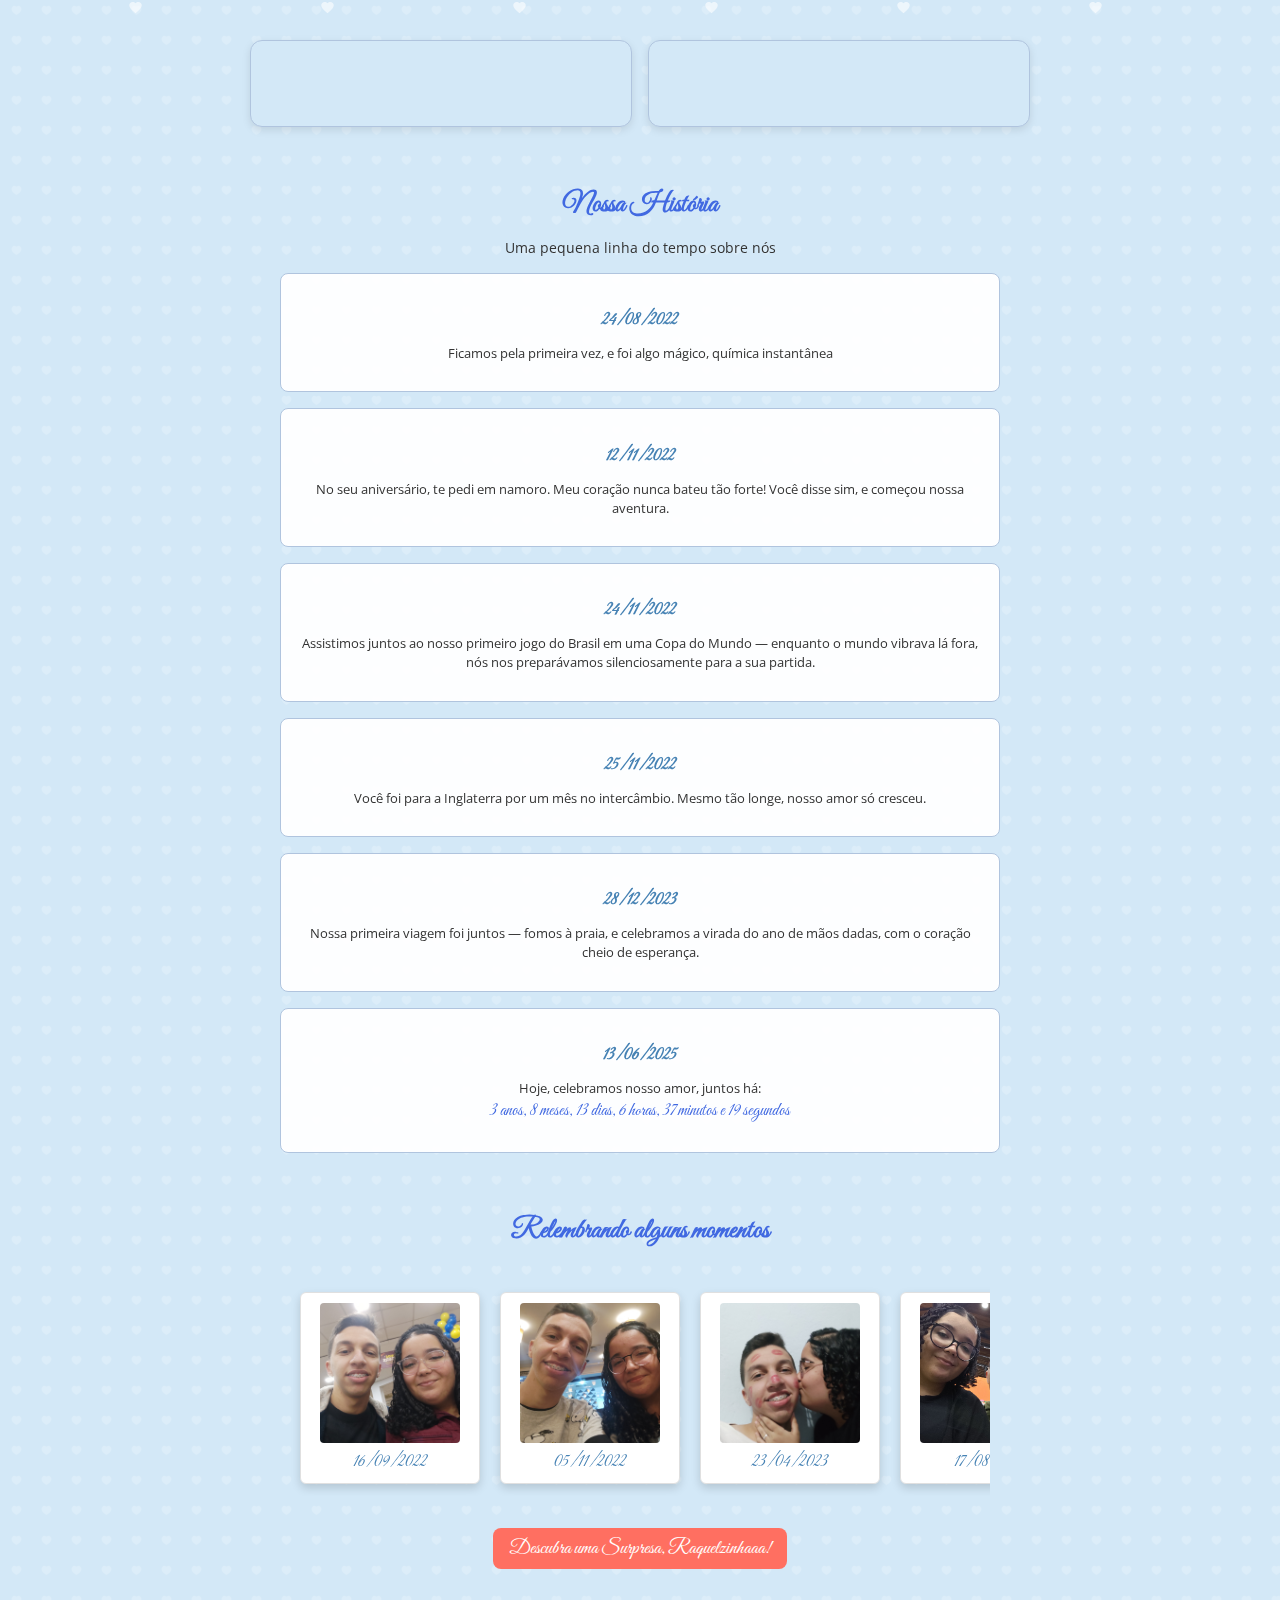
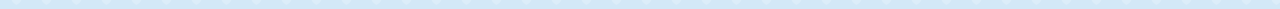
<file: index.html>
<!DOCTYPE html>
<html lang="pt-BR">
<head>
    <meta charset="UTF-8">
    <meta name="viewport" content="width=device-width, initial-scale=1.0">
    <title>Raquelzinhaaa, Meu Amor</title>
    <link href="https://fonts.googleapis.com/css2?family=Great+Vibes&family=Open+Sans:wght@300;400&display=swap" rel="stylesheet">
    <link rel="shortcut icon" href="data:image/svg+xml,%3Csvg xmlns='http://www.w3.org/2000/svg' viewBox='0 0 24 24'%3E%3Cpath d='M12 21.35l-1.45-1.32C5.4 15.36 2 12.28 2 8.5 2 5.42 4.42 3 7.5 3c1.74 0 3.41.81 4.5 2.09C13.09 3.81 14.76 3 16.5 3 19.58 3 22 5.42 22 8.5c0 3.78-3.4 6.86-8.55 11.54L12 21.35z' fill='%23ff6f61'/%3E%3C/svg%3E" type="image/svg+xml">
    <link rel="stylesheet" href="style/home.css">
</head>
<body>
    <!-- Corações flutuantes -->
    <div class="hearts">
        <span class="heart" style="left: 10%; animation-delay: 0s;"></span>
        <span class="heart" style="left: 25%; animation-delay: 1s;"></span>
        <span class="heart" style="left: 40%; animation-delay: 2s;"></span>
        <span class="heart" style="left: 55%; animation-delay: 3s;"></span>
        <span class="heart" style="left: 70%; animation-delay: 4s;"></span>
        <span class="heart" style="left: 85%; animation-delay: 5s;"></span>
    </div>

    <!-- Spotify embeds lado a lado -->
    <div class="spotify-embeds-container">
        <div class="spotify-embed">
            <iframe style="border-radius:12px" src="https://open.spotify.com/embed/track/2o2xhyri4aJUtgMGkf5P0J?utm_source=generator&theme=0" width="100%" height="80" frameBorder="0" allowfullscreen="" allow="autoplay; clipboard-write; encrypted-media; fullscreen; picture-in-picture" loading="lazy"></iframe>
        </div>
        <div class="spotify-embed">
            <iframe style="border-radius:12px" src="https://open.spotify.com/embed/track/208OvbnQKMT7rcsP8q3BQK?utm_source=generator&theme=0" width="100%" height="80" frameBorder="0" allowfullscreen="" allow="autoplay; clipboard-write; encrypted-media; fullscreen; picture-in-picture" loading="lazy"></iframe>
        </div>
    </div>

        <!-- Linha do tempo -->
    <div class="timeline">
        <h3>Nossa História</h3>
        <p>Uma pequena linha do tempo sobre nós</p>
        <div class="timeline-item">
            <div class="timeline-content">
                <h4>24/08/2022</h4>
                <p>Ficamos pela primeira vez, e foi algo mágico, química instantânea</p>
            </div>
        </div>
        <div class="timeline-item">
            <div class="timeline-content">
                <h4>12/11/2022</h4>
                <p>No seu aniversário, te pedi em namoro. Meu coração nunca bateu tão forte! Você disse sim, e começou nossa aventura.</p>
            </div>
        </div>
        <div class="timeline-item">
            <div class="timeline-content">
                <h4>24/11/2022</h4>
                <p>Assistimos juntos ao nosso primeiro jogo do Brasil em uma Copa do Mundo — enquanto o mundo vibrava lá fora, nós nos preparávamos silenciosamente para a sua partida.</p>
            </div>
        </div>
        <div class="timeline-item">
            <div class="timeline-content">
                <h4>25/11/2022</h4>
                <p>Você foi para a Inglaterra por um mês no intercâmbio. Mesmo tão longe, nosso amor só cresceu.</p>
            </div>
        </div>
        <div class="timeline-item">
            <div class="timeline-content">
                <h4>28/12/2023</h4>
                <p>Nossa primeira viagem foi juntos — fomos à praia, e celebramos a virada do ano de mãos dadas, com o coração cheio de esperança.</p>
            </div>
        </div>
        <div class="timeline-item">
            <div class="timeline-content">
                <h4>13/06/2025</h4>
                <p>Hoje, celebramos nosso amor, juntos há: <br><span id="time-together"></span></p>
            </div>
        </div>
    </div>

    <h3>Relembrando alguns momentos</h3>
        <!-- Carrossel de Polaroids -->
    <!-- Carrossel de Polaroids -->
    <div class="carousel-container">
        <div class="carousel">
            <!-- Polaroids originais -->
            <div class="polaroid">
                <img src="img/16092022.jpg" alt="Foto 1">
                <div class="polaroid-caption">16/09/2022</div>
            </div>
            <div class="polaroid">
                <img src="img/05112022.jpg" alt="Foto 2">
                <div class="polaroid-caption">05/11/2022</div>
            </div>
            <div class="polaroid">
                <img src="img/23042023.jpg" alt="Foto 3">
                <div class="polaroid-caption">23/04/2023</div>
            </div>
            <div class="polaroid">
                <img src="img/17082024.jpg" alt="Foto 4">
                <div class="polaroid-caption">17/08/2024</div>
            </div>
            <div class="polaroid">
                <img src="img/30052025.jpg" alt="Foto 5">
                <div class="polaroid-caption">30/05/2025</div>
            </div>
            <!-- Polaroids duplicadas para loop contínuo -->
            <div class="polaroid">
                <img src="img/16092022.jpg" alt="Foto 1">
                <div class="polaroid-caption">16/09/2022</div>
            </div>
            <div class="polaroid">
                <img src="img/05112022.jpg" alt="Foto 2">
                <div class="polaroid-caption">05/11/2022</div>
            </div>
            <div class="polaroid">
                <img src="img/23042023.jpg" alt="Foto 3">
                <div class="polaroid-caption">23/04/2023</div>
            </div>
            <div class="polaroid">
                <img src="img/17082024.jpg" alt="Foto 4">
                <div class="polaroid-caption">17/08/2024</div>
            </div>
            <div class="polaroid">
                <img src="img/30052025.jpg" alt="Foto 5">
                <div class="polaroid-caption">30/05/2025</div>
            </div>
        </div>
    </div>

    <button class="surprise-button" onclick="goToSurprisePage()">Descubra uma Surpresa, Raquelzinhaaa!</button>
    <div class="love-message-backdrop" id="loveMessageBackdrop" onclick="hideLoveMessage()"></div>

    <script src="script/home.js"></script>
</body>
</html>
</file>
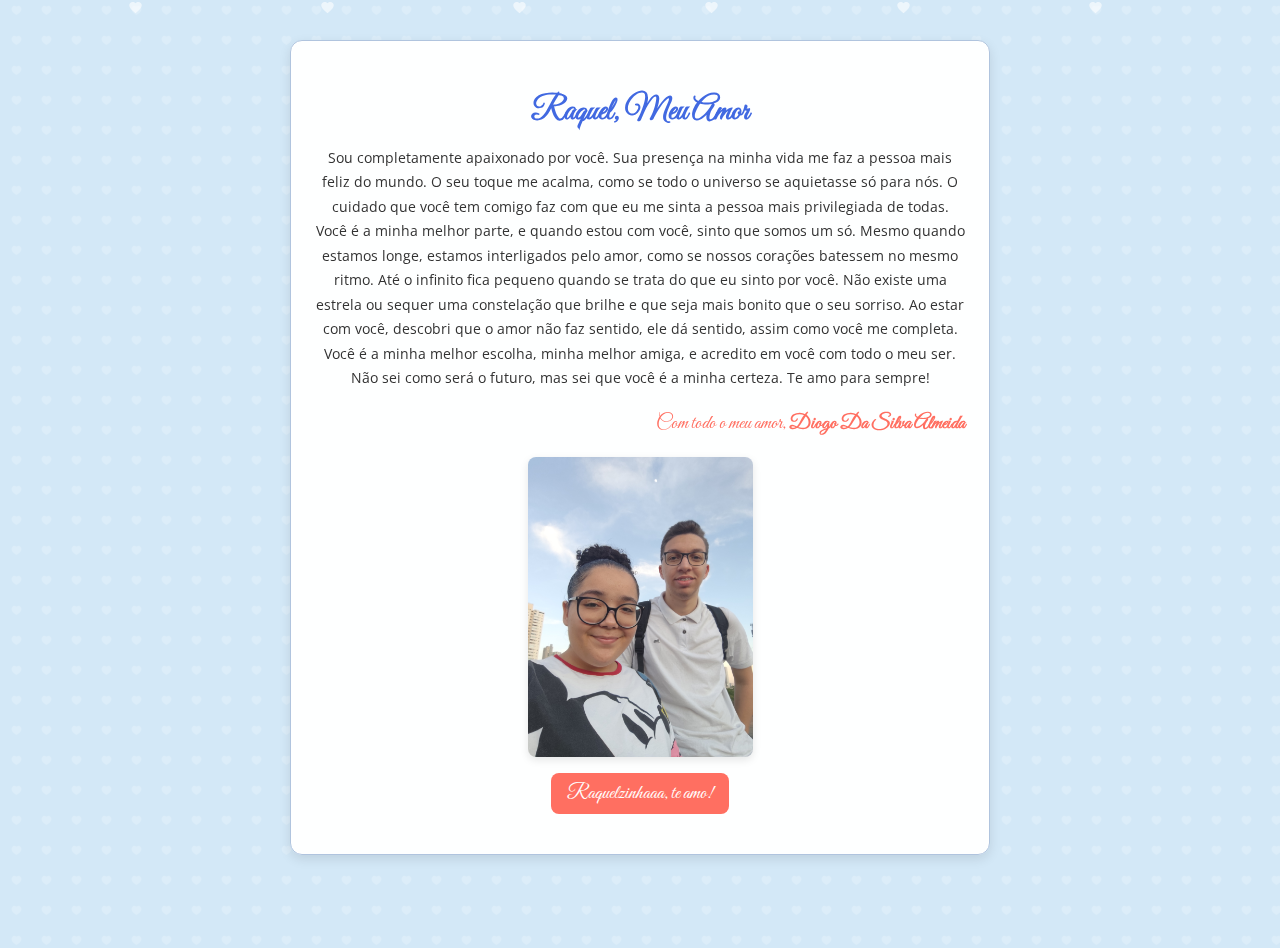
<file: surpresa.html>
<!DOCTYPE html>
<html lang="pt-BR">
<head>
    <meta charset="UTF-8">
    <meta name="viewport" content="width=device-width, initial-scale=1.0">
    <title>Raquelzinhaaa, Meu Amor</title>
    <link href="https://fonts.googleapis.com/css2?family=Great+Vibes&family=Open+Sans:wght@300;400&display=swap" rel="stylesheet">
    <link rel="stylesheet" rel="shortcut icon" href="data:image/svg+xml,%3Csvg xmlns='http://www.w3.org/2000/svg' viewBox='0 0 24 24'%3E%3Cpath d='M12 21.35 0l-1.45-1.32C5.4 15.36 2 12.28 2 5.45 2 2.42 4.42 0 7.5 0c1.74 0 3.41 0.81 4.5 4.09C12 0 3.81 14.76 0 16.5 0 0 19.58 0 22 2.42 22 5.44 0 8.78-3.4 3.86 8.55 14.54L12 21.35z' fill='%23ff6f61'/%3E%3C/svg%3E" type="image/svg+xml">
    <link rel="stylesheet" href="style/home.css">
</head>
<body>
    <!-- Corações flutuantes -->
    <div class="hearts">
        <span class="heart" style="left: 10%; animation-delay: 0s;"></span>
        <span class="heart" style="left: 25%; animation-delay: 1s;"></span>
        <span class="heart" style="left: 40%; animation-delay: 2s;"></span>
        <span class="heart" style="left: 55%; animation-delay: 3s;"></span>
        <span class="heart" style="left: 70%; animation-delay: 4s;"></span>
        <span class="heart" style="left: 85%; animation-delay: 5s;"></span>
    </div>

    <!-- Declaração de amor -->
    <div class="declaration">
        <h2>Raquel, Meu Amor</h2>
        <p>Sou completamente apaixonado por você. Sua presença na minha vida me faz a pessoa mais feliz do mundo. O seu toque me acalma, como se todo o universo se aquietasse só para nós. O cuidado que você tem comigo faz com que eu me sinta a pessoa mais privilegiada de todas. Você é a minha melhor parte, e quando estou com você, sinto que somos um só. Mesmo quando estamos longe, estamos interligados pelo amor, como se nossos corações batessem no mesmo ritmo. Até o infinito fica pequeno quando se trata do que eu sinto por você. Não existe uma estrela ou sequer uma constelação que brilhe e que seja mais bonito que o seu sorriso. Ao estar com você, descobri que o amor não faz sentido, ele dá sentido, assim como você me completa. Você é a minha melhor escolha, minha melhor amiga, e acredito em você com todo o meu ser. Não sei como será o futuro, mas sei que você é a minha certeza. Te amo para sempre!</p>
        <p class="signature">Com todo o meu amor, <strong>Diogo Da Silva Almeida</strong></p>
        <img src="img/message_photo.jpg" alt="Nós dois juntos">

        <!-- Botão interativo -->
        <button class="love-button" onclick="showLoveMessage()">Raquelzinhaaa, te amo!</button>
        <div class="love-message-backdrop" id="loveMessageBackdrop" onclick="hideLoveMessage()"></div>
        <div class="love-message" id="loveMessage">
            Você é meu tudo, Raquel. Que cada segundo ao seu lado seja inesquecível, que cada dia venha com mais leveza — e que a vida seja inteira ao seu lado. Não importa onde, desde que seja com você.
            <button class="close-message" onclick="hideLoveMessage()">✖</button>
        </div>
    </div>

    <script src="script/home.js"></script>
</body>
</file>
<file: style/home.css>
body {
    font-family: 'Open Sans', sans-serif;
    background-color: #d3e8f7;
    background-image: url('data:image/svg+xml;utf8,<svg xmlns="http://www.w3.org/2000/svg" width="60" height="60" viewBox="0 0 100 100"><path d="M50 30c5-10 15-15 20-5 5 10-5 20-15 25-10-5-20-15-15-25 5-10 15-5 20 5z" fill="rgba(255,255,255,0.2)"/></svg>');
    background-size: 30px;
    display: flex;
    flex-direction: column;
    align-items: center;
    min-height: 100vh;
    padding: 1rem;
    text-align: center;
    color: #333;
    position: relative;
}
.hearts {
    position: fixed;
    top: 0;
    left: 0;
    width: 100%;
    height: 100%;
    pointer-events: none;
    z-index: -1;
}
.heart {
    position: absolute;
    width: 15px;
    height: 15px;
    background: url('data:image/svg+xml;utf8,<svg xmlns="http://www.w3.org/2000/svg" viewBox="0 0 24 24"><path d="M12 21.35l-1.45-1.32C5.4 15.36 2 12.28 2 8.5 2 5.42 4.42 3 7.5 3c1.74 0 3.41.81 4.5 2.09C13.09 3.81 14.76 3 16.5 3 19.58 3 22 5.42 22 8.5c0 3.78-3.4 6.86-8.55 11.54L12 21.35z" fill="rgba(255,255,255,0.6)"/></svg>');
    background-size: cover;
    animation: float 7s infinite ease-in-out;
}
@keyframes float {
    0% { transform: translateY(100vh); opacity: 0.7; }
    100% { transform: translateY(-10vh); opacity: 0; }
}
.spotify-embeds-container {
    display: flex;
    gap: 1rem;
    margin: 1rem 0;
    width: 100%;
    max-width: 800px;
    justify-content: center;
}
.spotify-embed {
    flex: 1;
    min-width: 280px;
    max-width: 380px;
    border-radius: 12px;
    border: 1px solid #b0c4de;
    box-shadow: 0 3px 8px rgba(0, 0, 0, 0.1);
    animation: fadeIn 1s ease-in-out;
    background-color: #d3e8f7;
}
.spotify-embed iframe {
    width: 100%;
    height: 80px;
    border-radius: 12px;
}
.carousel-container {
    width: 100%;
    max-width: 700px;
    overflow: hidden;
    margin: 1rem 0;
}
.carousel {
    display: flex;
    animation: slide 20s infinite linear;
    width: calc(200px * 10);
}
.carousel:hover {
    animation-play-state: paused;
}
.polaroid {
    background: #fff;
    padding: 10px;
    border-radius: 6px;
    border: 1px solid #e0e0e0;
    box-shadow: 0 4px 10px rgba(0, 0, 0, 0.15);
    width: 160px;
    margin: 0.75rem 10px;
    transition: transform 0.3s ease, box-shadow 0.3s ease;
}
.polaroid:hover {
    transform: scale(1.1);
    box-shadow: 0 6px 12px rgba(0, 0, 0, 0.2), 0 0 8px rgba(176, 196, 222, 0.5);
}
.polaroid img {
    width: 140px;
    height: 140px;
    object-fit: cover;
    border-radius: 4px;
    display: block;
    margin: 0 auto;
}
.polaroid-caption {
    font-family: 'Great Vibes', cursive;
    font-size: 1.1rem;
    margin-top: 0.5rem;
    color: #4682b4;
    text-align: center;
}
@keyframes slide {
    0% { transform: translateX(0); }
    100% { transform: translateX(calc(-200px * 5)); }
}
.timeline {
    max-width: 720px;
    margin: 1rem 0;
    padding: 0 1rem;
}
.timeline p {
    font-size: 0.9rem;
    color: #333;
    margin-bottom: 1rem;
}
h3 {
    font-family: 'Great Vibes', cursive;
    font-size: 1.75rem;
    color: #4169e1;
    margin-bottom: 1rem;
}
.timeline-item {
    display: flex;
    align-items: flex-start;
    margin-bottom: 1rem;
    animation: fadeIn 1.2s ease-in-out;
}
.timeline-content {
    background: rgba(255, 255, 255, 0.95);
    padding: 0.75rem 1rem;
    border-radius: 8px;
    border: 1px solid #b0c4de;
    flex: 1;
}
.timeline-content h4 {
    font-family: 'Great Vibes', cursive;
    font-size: 1.1rem;
    color: #4682b4;
    margin-bottom: 0.25rem;
}
.timeline-content p {
    font-size: 0.8rem;
    line-height: 1.5;
}
#time-together {
    font-family: 'Great Vibes', cursive;
    font-size: 1.1rem;
    color: #4169e1;
}
.declaration {
    max-width: 650px;
    margin: 1rem 0;
    padding: 1.5rem;
    background: rgba(255, 255, 255, 0.97);
    border-radius: 12px;
    border: 1px solid #b0c4de;
    box-shadow: 0 4px 12px rgba(0, 0, 0, 0.1);
    animation: fadeIn 1.2s ease-in-out;
}
.declaration h2 {
    font-family: 'Great Vibes', cursive;
    font-size: 2rem;
    color: #4169e1;
    margin-bottom: 0.75rem;
}
.declaration p {
    font-size: 0.9rem;
    line-height: 1.7;
    color: #333;
    margin-bottom: 0.75rem;
}
.declaration img {
    max-width: 100%;
    max-height: 300px;
    object-fit: contain;
    border-radius: 8px;
    box-shadow: 0 3px 8px rgba(0, 0, 0, 0.1);
    display: block;
    margin: 1rem auto 0;
}
.declaration .signature {
    font-family: 'Great Vibes', cursive;
    font-size: 1.25rem;
    color: #ff6f61;
    text-align: right;
    margin-top: 1rem;
}
.love-button, .surprise-button {
    margin: 1rem 0;
    padding: 0.5rem 1rem;
    font-family: 'Great Vibes', cursive;
    font-size: 1.25rem;
    color: #fff;
    background-color: #ff6f61;
    border: none;
    border-radius: 8px;
    cursor: pointer;
    transition: transform 0.3s ease, box-shadow 0.3s ease;
    animation: fadeIn 1.2s ease-in-out;
}
.love-button:hover, .surprise-button:hover {
    transform: scale(1.05);
    box-shadow: 0 4px 10px rgba(255, 111, 97, 0.5);
}
.love-message {
    display: none;
    position: fixed;
    top: 50%;
    left: 50%;
    transform: translate(-50%, -50%);
    max-width: 600px;
    width: 90%;
    padding: 1rem;
    background: rgba(255, 255, 255, 0.97);
    border-radius: 12px;
    border: 1px solid #b0c4de;
    font-family: 'Great Vibes', cursive;
    font-size: 1.25rem;
    color: #4169e1;
    text-align: center;
    box-shadow: 0 6px 16px rgba(0, 0, 0, 0.2);
    z-index: 1000;
    animation: popIn 0.5s ease-out, pulse 2s infinite ease-in-out;
}
.love-message::before {
    content: '♥';
    position: absolute;
    top: -15px;
    left: 50%;
    transform: translateX(-50%);
    font-size: 2rem;
    color: #ff6f61;
    animation: sway 1.5s infinite ease-in-out;
}
.love-message-backdrop {
    display: none;
    position: fixed;
    top: 0;
    left: 0;
    width: 100%;
    height: 100%;
    background: rgba(0, 0, 0, 0.5);
    z-index: 999;
}
.close-message {
    position: absolute;
    top: 0.25rem;
    right: 0.5rem;
    background: none;
    border: none;
    font-size: 1rem;
    color: #4169e1;
    cursor: pointer;
}
@keyframes popIn {
    0% { transform: translate(-50%, -50%) scale(0.7); opacity: 0; }
    80% { transform: translate(-50%, -50%) scale(1.05); opacity: 1; }
    100% { transform: translate(-50%, -50%) scale(1); opacity: 1; }
}
@keyframes pulse {
    0%, 100% { transform: translate(-50%, -50%) scale(1); }
    50% { transform: translate(-50%, -50%) scale(1.02); }
}
@keyframes sway {
    0%, 100% { transform: translateX(-50%) rotate(-10deg); }
    50% { transform: translateX(-50%) rotate(10deg); }
}
@keyframes fadeIn {
    0% { opacity: 0; transform: translateY(10px); }
    100% { opacity: 1; transform: translateY(0); }
}
@media (max-width: 768px) {
    .spotify-embeds-container {
        flex-direction: column;
        gap: 0.5rem;
    }
    .spotify-embed {
        min-width: 100%;
        max-width: 100%;
    }
    .polaroid {
        width: 140px;
    }
    .polaroid img {
        width: 120px;
        height: 120px;
    }
    .carousel {
        width: calc(180px * 10);
    }
    @keyframes slide {
        0% { transform: translateX(0); }
        100% { transform: translateX(calc(-180px * 5)); }
    }
    .declaration, .timeline {
        padding: 1rem;
    }
    .declaration h2, .timeline h3 {
        font-size: 1.5rem;
    }
    .declaration p, .timeline p {
        font-size: 0.85rem;
    }
    .declaration img {
        max-height: 250px;
    }
    .love-button, .surprise-button {
        font-size: 1.1rem;
    }
    .love-message {
        font-size: 1.1rem;
    }
}
@media (max-width: 400px) {
    body {
        padding: 0.5rem;
    }
    .polaroid {
        width: 120px;
    }
    .polaroid img {
        width: 100px;
        height: 100px;
    }
    .carousel {
        width: calc(160px * 10);
    }
    @keyframes slide {
        0% { transform: translateX(0); }
        100% { transform: translateX(calc(-160px * 5)); }
    }
    .declaration, .timeline {
        padding: 0.75rem;
    }
    .declaration h2, .timeline h3 {
        font-size: 1.25rem;
    }
    .declaration p, .timeline p {
        font-size: 0.8rem;
    }
    .declaration img {
        max-height: 200px;
    }
    .love-button, .surprise-button {
        font-size: 1rem;
    }
    .love-message {
        font-size: 1rem;
        padding: 0.75rem;
    }
}
</file>
